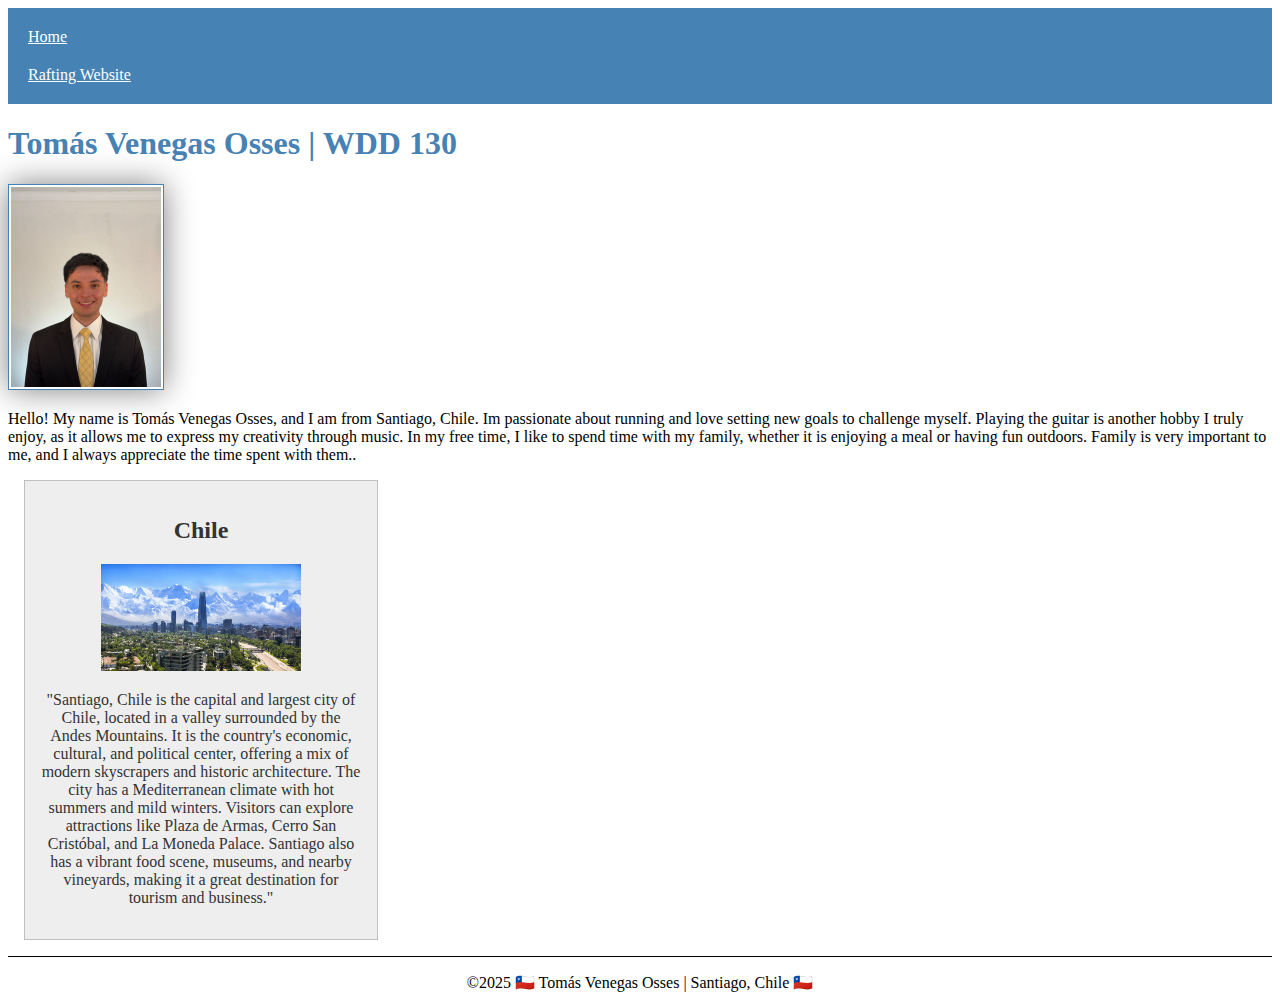
<file: index.html>
<!DOCTYPE html>
<html lang="en-US">

  <head>
    <meta charset="utf-8">
    <meta name="viewport" content="width=device-width, initial-scale=1.0">
    <title>Tomás Venegas Osses | WDD 130</title>
    <meta name="desciption" content="Tomás Venegas's BYU-Idaho WDD 130 course home page">
    <meta name="author" content="Tomás Venegas">

    <link rel="stylesheet" href="styles/styles.css">
  </head>

  <body>
    <header>
      <nav>
        <a href="#">Home</a>
        <a href="wwr/">Rafting Website</a>
      </nav>
    </header>

    <main>
      <h1>Tomás Venegas Osses | WDD 130</h1>
      <img src="images/profile.jpg" alt="Hello, my name is Tomás Venegas Osses" width="200">
      <p>Hello! My name is Tomás Venegas Osses, and I am from Santiago, Chile. 
        Im passionate about running and love setting new goals to challenge myself. 
        Playing the guitar is another hobby I truly enjoy, as it allows me to express my creativity through music.
         In my free time, I like to spend time with my family, whether it is enjoying a meal or having fun outdoors. 
         Family is very important to me, and I always appreciate the time spent with them..</p>
    </main>

    <aside>
      <h2>Chile</h2>
      <img src="images/santiago_chile.jpg" alt="Santiago, Chile">
      <p>"Santiago, Chile is the capital and largest city of Chile, located in a valley surrounded by the Andes Mountains. 
        It is the country's economic, cultural, and political center, offering a mix of modern skyscrapers and historic architecture. 
        The city has a Mediterranean climate with hot summers and mild winters. Visitors can explore attractions like Plaza de Armas, 
        Cerro San Cristóbal, and La Moneda Palace. Santiago also has a vibrant food scene, museums, and nearby vineyards, 
        making it a great destination for tourism and business."</p>
    </aside>

    <footer>
        <p>©2025 🇨🇱 Tomás Venegas Osses | Santiago, Chile 🇨🇱</p>
    </footer>
  </body>
</html>
</file>
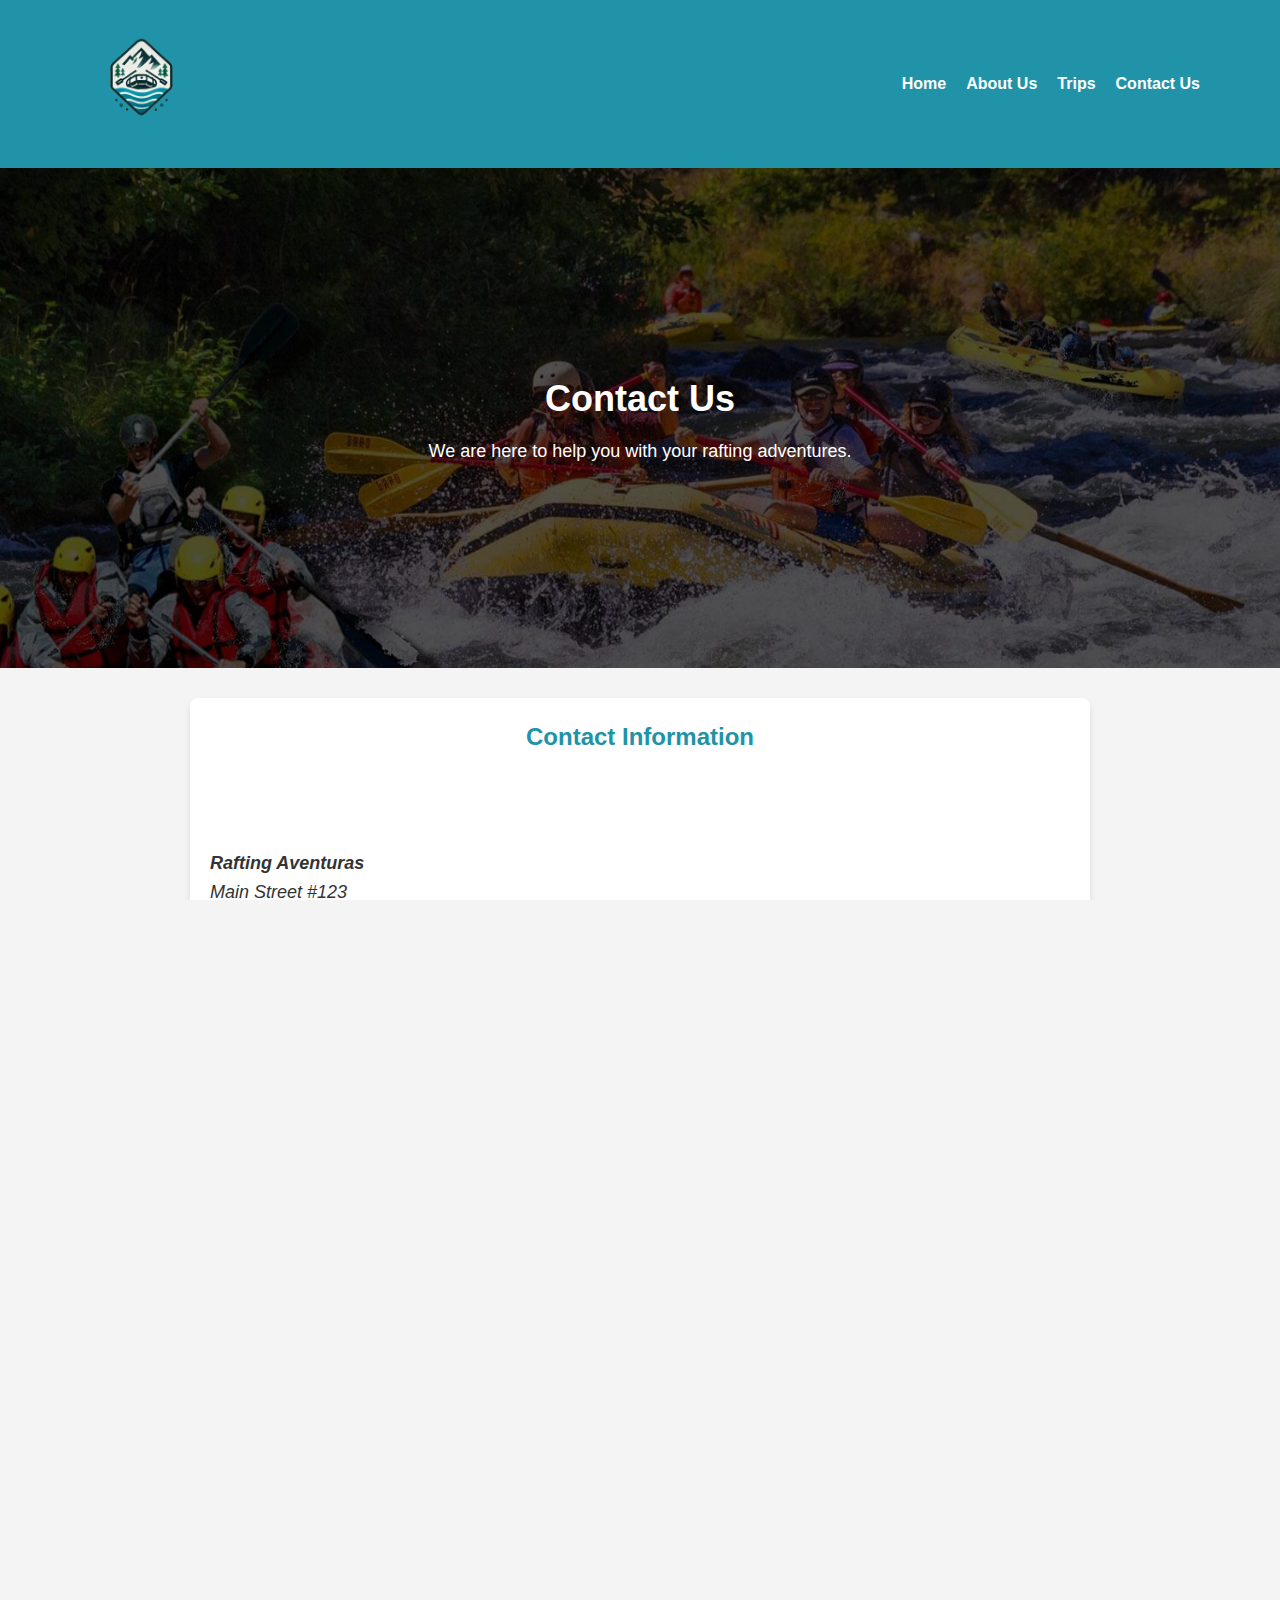
<file: wwr/contact.html>
<!DOCTYPE html>
<html lang="en">
<head>
    <meta charset="UTF-8">
    <meta name="viewport" content="width=device-width, initial-scale=1.0">
    <title>Contact Us | Rafting Aventuras</title>
    <meta name="description" content="Get in touch with Rafting Aventuras to obtain information, make reservations, or submit suggestions.">
    <link rel="stylesheet" href="styles/rafting.css">
</head>
<body>
  <header>
    <div class="logo-container">
      <img src="images/rafting_logo.png" alt="Rafting Company Logo">
    </div>
    <nav class="nav-links">
      <a href="index.html">Home</a>
      <a href="about.html">About Us</a>
      <a href="trips.html">Trips</a>
      <a href="contact.html">Contact Us</a>
    </nav>
  </header>
    <main>
        <div class="hero">
            <img src="images/contact_us.jpg" alt="Contact Image" class="hero-img">
            <div class="hero-content">
                <h1>Contact Us</h1>
                <p>We are here to help you with your rafting adventures.</p>
            </div>
        </div>

        <section class="section-box contact-info-section">
            <h2 class="section-title">Contact Information</h2>
            <div class="section-content">
                <div class="text-content">
                    <address>
                        <strong>Rafting Aventuras</strong><br>
                        Main Street #123<br>
                        Santiago, Chile
                    </address>
                    <p>Phone: +56 9 1234 5678</p>
                    <p>Email: <a href="mailto:info@raftingaventuras.com">info@raftingaventuras.com</a></p>
                </div>
                <div class="section-image">
                    <div class="map-responsive">
                        <iframe src="https://www.google.com/maps/embed?pb=!1m18!1m12!1m3!1d3330.383486314747!2d-70.6505649234284!3d-33.44871978079978!2m3!1f0!2f0!3f0!3m2!1i1024!2i768!4f13.1!3m3!1m2!1s0x9662c58a95955555%3A0x938e592a56949fa7!2sPlaza%20de%20Armas%20de%20Santiago!5e0!3m2!1ses-419!2scl!4v1680672000000!5m2!1ses-419!2scl" width="600" height="450" style="border:0;" allowfullscreen="" loading="lazy" referrerpolicy="no-referrer-when-downgrade"></iframe>
                    </div>
                </div>
            </div>
        </section>

        <section class="section-box team-section">
            <h2 class="section-title">Our Team</h2>
            <div class="adventure-images employee-profiles">
                <figure>
                    <img src="images/employee1.webp" alt="Elena Ríos">
                    <figcaption>Elena Ríos, Head Guide</figcaption>
                </figure>
                <figure>
                    <img src="images/employee2.jpg" alt="Carlos Soto">
                    <figcaption>Carlos Soto, Reservations Specialist</figcaption>
                </figure>
                <figure>
                    <img src="images/employee3.jpg" alt="Sofía Vargas">
                    <figcaption>Murilo Abilhôa, Experiences Coordinator</figcaption>
                </figure>
            </div>
        </section>

        <section class="section-box contact-form-section">
            <h2 class="section-title">Send Us a Message</h2>
            <div class="section-content">
                <form class="contact-form-inner" action="#" method="post">
                    <div>
                        <label for="nombre">Name:</label>
                        <input type="text" id="nombre" name="nombre" required>
                    </div>
                    <div>
                        <label for="email">Email:</label>
                        <input type="email" id="email" name="email" required>
                    </div>
                    <div>
                        <p>Purpose of the Message:</p>
                        <div>
                            <input type="radio" id="inquiry" name="proposito" value="inquiry">
                            <label for="inquiry">General Inquiry</label>
                        </div>
                        <div>
                            <input type="radio" id="reservation" name="proposito" value="reservation">
                            <label for="reservation">Reservation Question</label>
                        </div>
                        <div>
                            <input type="radio" id="suggestion" name="proposito" value="suggestion">
                            <label for="suggestion">Website Suggestion</label>
                      </div>
                  </div>
                    <div>
                        <label for="mensaje">Message:</label>
                        <textarea id="mensaje" name="mensaje" rows="5" required></textarea>
                    </div>
                    <div>
                        <input type="checkbox" id="newsletter" name="newsletter">
                        <label for="newsletter">Please subscribe me to the monthly newsletter</label>
                    </div>
                    <button type="submit">Send Message</button>
                </form>
            </div>
        </section>
    </main>
    <footer>
      <p>&copy; 2025 White Water Rafting Company. All Rights Reserved. Designed by Tomás Venegas Osses.</p>
      <nav class="sociallinks">
        <a href="https://facebook.com">
          <img src="images/facebook_logo.png" alt="Facebook">
        </a>
        <a href="https://twitter.com">
          <img src="images/x_logo.png" alt="Twitter">
        </a>
        <a href="https://instagram.com">
          <img src="images/instagram_logo.png" alt="Instagram">
        </a>
      </nav>
    </footer>
</body>
</html>
</file>
<file: styles/styles.css>
nav {
    background-color: steelblue;
    padding: 10px;

}

nav a {

    color: white;
    padding: 10px;
    display: block;
}

h1{
    color: steelblue;
}

main img {
    width: 150px;
    height: auto;
    border: 1px solid steelblue;
    padding: 2px;
    box-shadow: 0 0 30px gray;
}

p {
    padding: 0;
}

aside {
    width: 20em;
    margin: 1em;
    border: 1px solid rgba(0, 0, 0, 0.2);
    padding: 1em;
    background-color: #eee;
    color: #333;
    text-align: center;
}

aside img {
    width: 200px;
    height: auto;
}


footer {
    margin-top: 1em;
    border-top: 1px solid #000;
    text-align: center;
}
</file>
<file: wwr/styles/rafting.css>
:root {
  --primary-color: #1493A8;
  --secondary-color: #f4f4f4;
  --highlight-color: #0D636F;
}

body {
  font-family: 'Roboto', sans-serif;
  margin: 0;
  padding: 0;
  background-color: var(--secondary-color);
  width: 100%;
}

header {
  display: grid;
  grid-template-columns: 1fr auto 1fr; 
  align-items: center;
  padding: 20px;
  background-color: var(--primary-color);
}

.logo-container img {
  width: 120px;
  height: auto;
}

h1 {
  font-size: 24px;
  font-weight: bold;
  color: white;
  text-align: center;
  grid-column: 2 / 3; 
}

.nav-links {
  display: flex;
  justify-content: space-around;
  grid-column: 3 / 4;
}

.nav-links a {
  color: white;
  text-decoration: none;
  font-weight: bold;
  font-size: 16px;
}

.nav-links a:hover {
  color: var(--highlight-color);
}


/* Hero Section */
.hero {
  position: relative;
  width: 100%;
  height: 500px;
}

.hero-img {
  width: 100%;
  height: 100%;
  object-fit: cover;
}

.hero-content {
  position: absolute;
  top: 50%;
  left: 50%;
  transform: translate(-50%, -50%);
  color: white;
  text-align: center;
}

.hero-content h1 {
  font-size: 36px;
  font-weight: bold;
}

.hero-content p {
  font-size: 18px;
  margin-top: 10px;
}

section {
  display: flex;
  justify-content: center;
  align-items: center;
  margin: 20px auto;
  width: 100%;
}

.section-box {
  background-color: #FFFFFF;
  padding: 20px;
  width: 100%;
  max-width: 900px;
  border-radius: 8px;
  box-shadow: 0px 4px 6px rgba(0, 0, 0, 0.1);
  display: flex;
  flex-direction: column;
  align-items: center;
}

.section-title {
  text-align: center;
  font-size: 24px;
  font-weight: bold;
  color: var(--primary-color);
  margin-bottom: 15px;
}

.section-content {
  text-align: center;
  font-size: 18px;
  color: #333333;
  line-height: 1.6;
}



.section-image{
  width: 35%; 
  object-fit: cover;
  border-radius: 8px; 
}

.section-content {
  display: flex;
  justify-content: space-between;  
  align-items: center;
  width: 100%; 
}

.text-content {
  width: 60%; 
  font-size: 18px;
  color: #333333;
  line-height: 1.6;
  text-align: left; 
 }






.history-section .section-content {
  display: flex;
  justify-content: space-between;
  align-items: center;
  width: 100%;
  gap: 20px;
}


.history-section .text-left,
.history-section .text-right {
  width: 30%;  
  font-size: 18px;
  color: #333333;
  line-height: 1.6;
  text-align: left;
}


.history-section .section-image {
  width: 30%; 
  display: flex;
  justify-content: center;
}

.history-section .section-image img {
  width: 100%;
  object-fit: cover; 
  border-radius: 8px;
}





.adventure-images {
  display: flex;
  justify-content: space-between;
  gap: 10px;
  flex-wrap: wrap;
  
}

.adventure-images figure {
  width: 18%;
  text-align: center;
}

.adventure-images img {
  width: 100%;
  height: auto;
  border-radius: 8px;
  box-shadow: 0 4px 6px rgba(0, 0, 0, 0.1);
}

figcaption {
  margin-top: 10px;
  font-size: 14px;
  color: #333;
}


footer {
  background-color: var(--primary-color);
  padding: 20px 80px; 
  color: white;
  text-align: left;
  position: relative;
  bottom: 0;
  width: 100%;
}

footer p {
  margin: 10px 0;
}

footer nav {
  display: flex; 
  justify-content: flex-end; 
  gap: 15px; 
}

footer nav a {
  margin-top: -3%;
  color: white;
  text-decoration: none;
  font-size: 16px; 
}

footer nav a:hover {
  color: var(--highlight-color); 
}


* {
  margin: 0;
  padding: 0;
  box-sizing: border-box;
}

body, html {
  width: 100%;
  height: 100%;
  overflow-x: hidden;
}

main {
  max-width: 100%;
  overflow-x: hidden;
}



/* ************************************************************CONTACT US STYLE************************************************************************************* */



:root {
  --primary-color: #2093a8; 
  --secondary-color: #f4f4f4; 
  --highlight-color: #f2a93b;
  --accent-color: #555; 
  --primary-color-rgb: 32, 147, 168;
}

body {
  font-family: 'Roboto', sans-serif; 
  margin: 0;
  padding: 0;
  background-color: var(--secondary-color);
  color: var(--accent-color);
  line-height: 1.6;
}

.container {
  max-width: 1200px;
  margin: 0 auto;
  padding: 0 20px;
}

.section-box {
  background-color: white;
  padding: 30px;
  margin-bottom: 30px;
  border-radius: 8px;
  box-shadow: 0 2px 4px rgba(0, 0, 0, 0.1);
}

.section-title {
  color: var(--primary-color);
  margin-bottom: 20px;
  text-align: center;
}

.hero {
  position: relative;
  overflow: hidden;
  height: 400px; 
  margin-bottom: 30px;
}

.hero-img {
  width: 100%;
  height: 100%;
  object-fit: cover;
}

.hero-content {
  position: absolute;
  top: 50%;
  left: 50%;
  transform: translate(-50%, -50%);
  text-align: center;
  color: white;
  z-index: 10;
}

.hero-content h1 {
  font-size: 3em;
  margin-bottom: 10px;
}

.hero-content p {
  font-size: 1.2em;
}


header {
  display: flex;
  justify-content: space-between;
  align-items: center;
  padding: 20px 80px;
  background-color: var(--primary-color);
}

.logo-container img {
  width: 120px;
  height: auto;
}

.nav-links {
  display: flex;
  gap: 20px;
}

.nav-links a {
  color: white;
  text-decoration: none;
  font-weight: bold;
  font-size: 16px;
}

.nav-links a:hover {
  color: var(--highlight-color);
}


main .contact-container {
  display: flex;
  flex-direction: column;
  align-items: stretch;
  width: 100%;
  padding: 20px;
}

main .contact-container > section {
  margin-bottom: 30px;
}


.contact-info-section {
  padding-top: 15px;
}

.contact-info-section .section-title {
  margin-bottom: 20px;
  text-align: center;
}

.contact-info-section .section-content {
  display: flex;
  align-items: center;
  justify-content: space-between;
  width: 100%;
  gap: 30px;
}

.contact-info-section .text-content {
  width: 45%;

}

.contact-info-section .text-content a {
  color: var(--primary-color);
  text-decoration: underline;
}

.contact-info-section .text-content a:hover {
  color: var(--highlight-color);
}

.contact-info-section .section-image {
  width: 45%;
}

.contact-info-section .map-responsive {
  margin-top: 0;
  overflow: hidden;
  padding-bottom: 75%;
  position: relative;
  height: 0;
  border-radius: 8px;
}

.contact-info-section .map-responsive iframe {
  left: 0;
  top: 0;
  height: 100%;
  width: 100%;
  position: absolute;
  border-radius: 8px;
}

main .contact-container .company-info {
  text-align: left;
  max-width: 800px;
  width: 100%;
}


.team-section .adventure-images.employee-profiles {
  display: flex;
  justify-content: center;
  gap: 20px;
  flex-wrap: wrap;
}

.team-section .adventure-images.employee-profiles figure {
  width: 200px; 
  margin-bottom: 20px;
  text-align: center;
}

.team-section .adventure-images.employee-profiles figure img {
  width: 100%;
  height: auto;
  border-radius: 5px;
}

.team-section .adventure-images.employee-profiles figcaption {
  margin-top: 5px;
  font-style: italic;
  color: var(--accent-color);
}


.contact-form-section .section-content {
  display: flex;
  justify-content: center;
}

.contact-form-inner {
  width: 100%;
  max-width: 500px;
  display: grid;
  gap: 15px;
}

.contact-form-inner label {
  display: block;
  margin-bottom: 5px;
  font-weight: bold;
}

.contact-form-inner input[type="text"],
.contact-form-inner input[type="email"] {
  width: 100%;
  padding: 10px;
  border: 1px solid #ccc;
  border-radius: 5px;
  box-sizing: border-box;
}

.contact-form-inner textarea {
  width: 100%;
  padding: 10px;
  border: 1px solid #ccc;
  border-radius: 5px;
  box-sizing: border-box;
  resize: vertical;
}


.contact-form-inner > div:nth-child(3) > p {
  font-weight: bold; 
  margin-bottom: 5px;
}

.contact-form-inner > div:nth-child(3) > div {
  display: flex;
  align-items: center;
  margin-bottom: 3px;
}

.contact-form-inner > div:nth-child(3) > div > input[type="radio"] {
  margin-right: 5px;
}

.contact-form-inner > div:nth-child(3) > div > label {
  font-weight: normal;
}

.contact-form-inner div:has(input[type="radio"]),
.contact-form-inner div:has(input[type="checkbox"]) {
  margin-bottom: 10px;
  display: flex; 
  align-items: center;
}

.contact-form-inner label[for="newsletter"] {
  
  margin-left: 6px; 
}

.contact-form-inner button[type="submit"] {
  background-color: var(--primary-color);
  color: white;
  padding: 10px 15px;
  border: none;
  border-radius: 5px;
  cursor: pointer;
  font-size: 1em;
  transition: background-color 0.3s ease;
}

.contact-form-inner button[type="submit"]:hover {
  background-color: var(--highlight-color);
}

/* Footer */
footer {
  background-color: var(--primary-color);
  padding: 20px 80px; 
  color: white;
  text-align: left;
  position: relative;
  bottom: 0;
  width: 100%;
}

footer p {
  margin: 10px 0;
}

footer nav {
  display: flex; 
  justify-content: flex-end; 
  gap: 15px; 
}

footer nav a {
  margin-top: -3%;
  color: white;
  text-decoration: none;
  font-size: 16px; 
}

footer nav a:hover {
  color: var(--highlight-color); 
}

@media (min-width: 768px) {
  main .contact-container {
      align-items: stretch;
  }

  main .contact-container .company-info {
      text-align: left;
  }

  main .contact-container .section-content.contact-info {
      display: flex;
      flex-direction: row;
      align-items: flex-start;
      gap: 30px;
  }

  main .contact-container .section-content.contact-info .text-content {
      width: 50%;
  }

  main .contact-container .section-content.contact-info .section-image {
      width: 50%;
  }

  main .contact-container .team-info {
      text-align: center;
  }

  main .contact-container .employee-profiles {
      justify-content: center;
  }

  .contact-form-section .section-content {
      justify-content: center;
  }
}


/* General Styles for Trips Page */
.hero {
  position: relative;
  width: 100%;
  height: 500px;
}

.hero-img {
  width: 100%;
  height: 100%;
  object-fit: cover;
}

.hero-content {
  position: absolute;
  top: 50%;
  left: 50%;
  transform: translate(-50%, -50%);
  color: white;
  text-align: center;
}

.hero-content h1 {
  font-size: 36px;
  font-weight: bold;
}

.hero-content p {
  font-size: 18px;
  margin-top: 10px;
}

.section-box {
  background-color: #FFFFFF;
  padding: 20px;
  width: 100%;
  max-width: 900px;
  border-radius: 8px;
  box-shadow: 0px 4px 6px rgba(0, 0, 0, 0.1);
  display: flex;
  flex-direction: column;
  align-items: center;
}

.section-title {
  text-align: center;
  font-size: 24px;
  font-weight: bold;
  color: var(--primary-color);
  margin-bottom: 15px;
}

.section-content {
  text-align: center;
  font-size: 18px;
  color: #333333;
  line-height: 1.6;
}

/* Trip Options */
.trip-options {
  display: flex;
  justify-content: space-between;
  gap: 20px;
  flex-wrap: wrap;
}

.trip {
  width: 30%;
  text-align: center;
}

.trip-image {
  width: 100%;
  height: 200px;
  object-fit: cover;
  border-radius: 8px;
}

.trip h3 {
  font-size: 20px;
  font-weight: bold;
  margin-top: 10px;
}

.trip p {
  font-size: 16px;
  color: #555555;
  margin-top: 10px;
}

/* Call to Action Section */
.cta-section {
  text-align: center;
  margin-top: 40px;
}

.cta-button {
  background-color: var(--primary-color);
  color: white;
  padding: 10px 20px;
  text-decoration: none;
  border-radius: 5px;
  font-weight: bold;
  font-size: 16px;
}

.cta-button:hover {
  background-color: var(--highlight-color);
}
</file>
